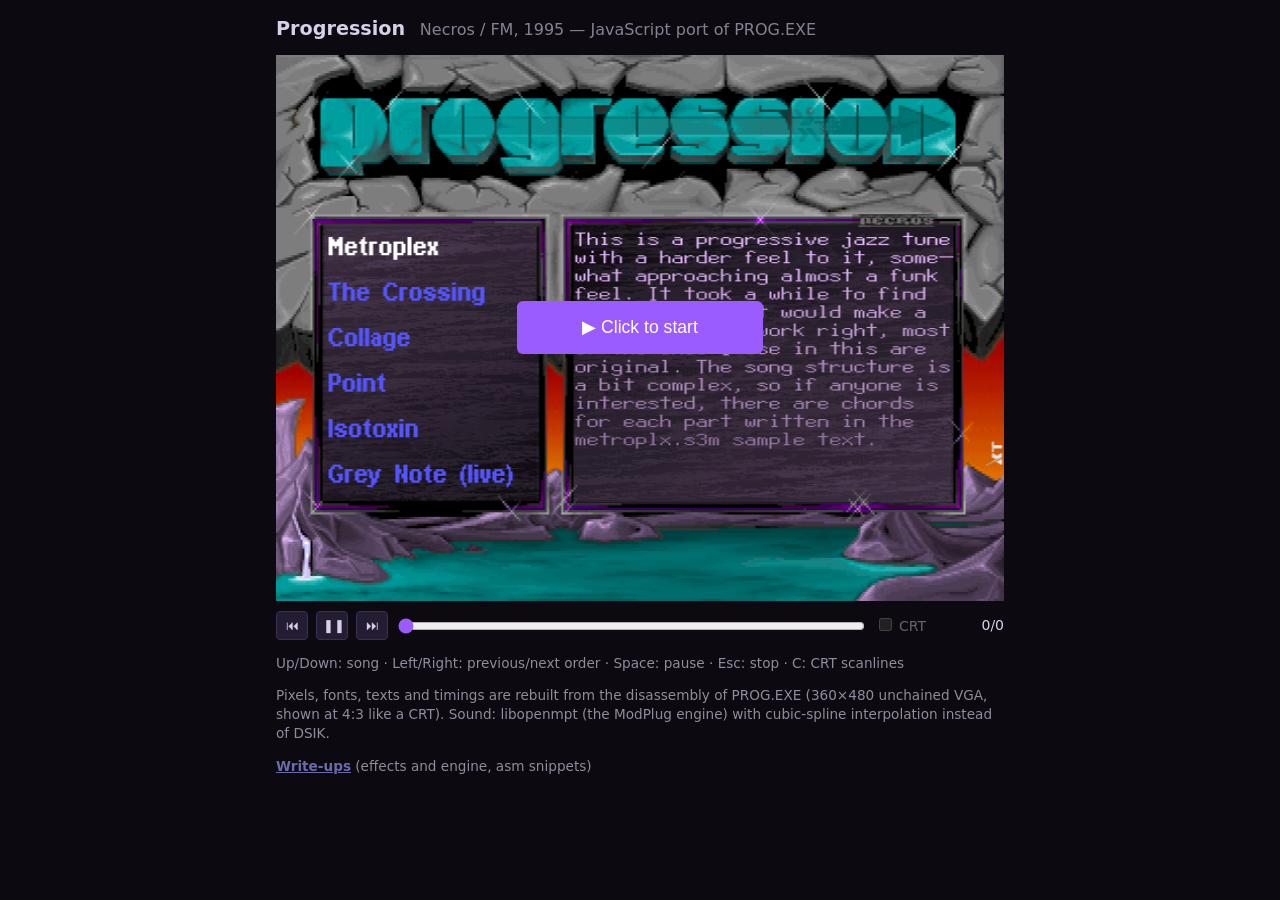
<file: web/index.html>
<!doctype html>
<html lang="en">
<head>
<meta charset="utf-8">
<meta name="viewport" content="width=device-width, initial-scale=1">
<title>Progression - JS port</title>
<link rel="stylesheet" href="css/site.css">
</head>
<body>
<main>
  <h1>Progression <small>Necros / FM, 1995 &mdash; JavaScript port of PROG.EXE</small></h1>
  <div id="stage">
    <canvas id="scr" width="360" height="480" aria-label="Progression music disk screen"></canvas>
    <div id="crt"></div>
    <button id="start" type="button">&#9654; Click to start</button>
  </div>
  <div id="bar">
    <button id="prev" title="Previous song (Up)">&#9198;</button>
    <button id="pp" title="Pause / play (Space)">&#10074;&#10074;</button>
    <button id="next" title="Next song (Down)">&#9197;</button>
    <input id="seek" type="range" min="0" max="0" value="0" step="1" title="Seek by order (Left / Right)">
    <label id="crtl"><input id="crtc" type="checkbox"> CRT</label>
    <span id="time">0/0</span>
  </div>
  <p class="keys">Up/Down: song &middot; Left/Right: previous/next order &middot; Space: pause &middot; Esc: stop &middot; C: CRT scanlines</p>
  <p class="note">Pixels, fonts, texts and timings are rebuilt from the disassembly of PROG.EXE (360&times;480 unchained VGA, shown at 4:3 like a CRT). Sound: libopenmpt (the ModPlug engine) with cubic-spline interpolation instead of DSIK.</p>
  <p class="note"><a href="writeups/WRITEUP-effects.html"><b>Write-ups</b></a> (effects and engine, asm snippets)</p>
</main>
<script type="module" src="js/app.js"></script>
</body>
</html>
</file>
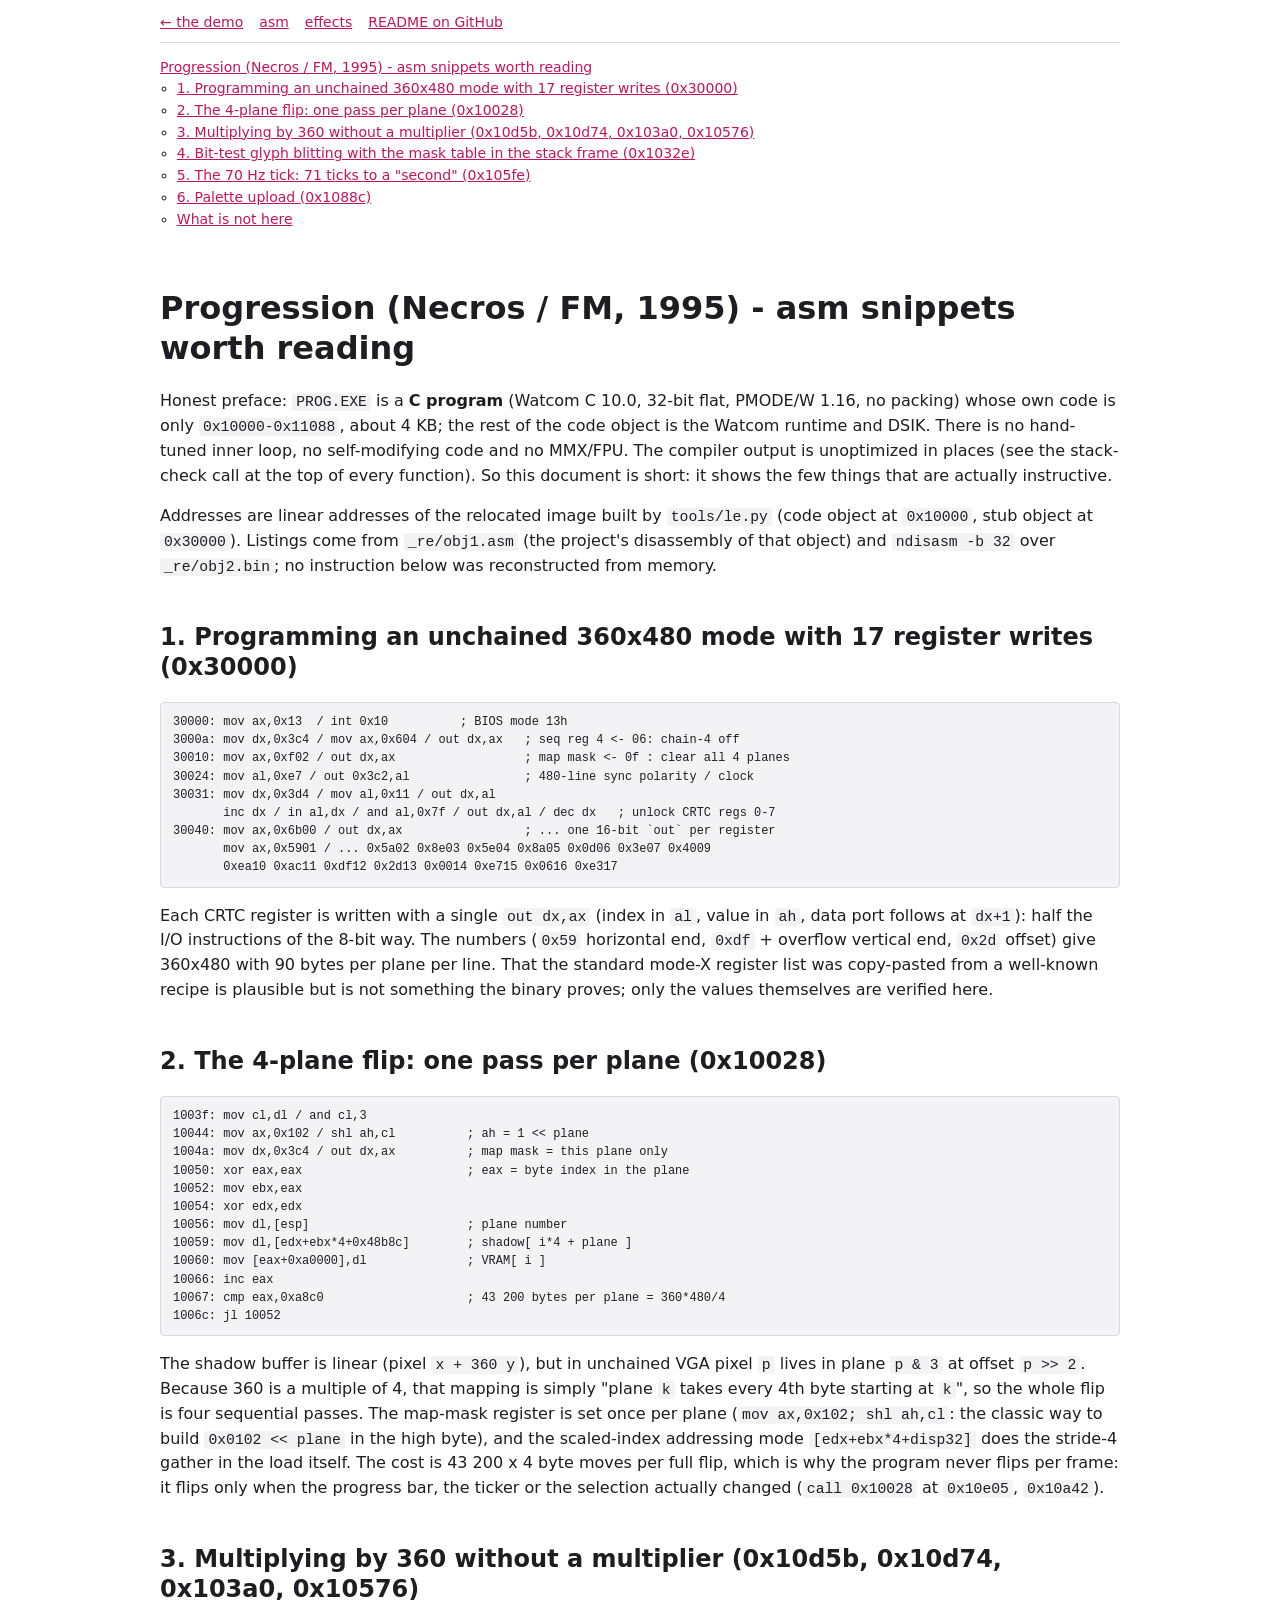
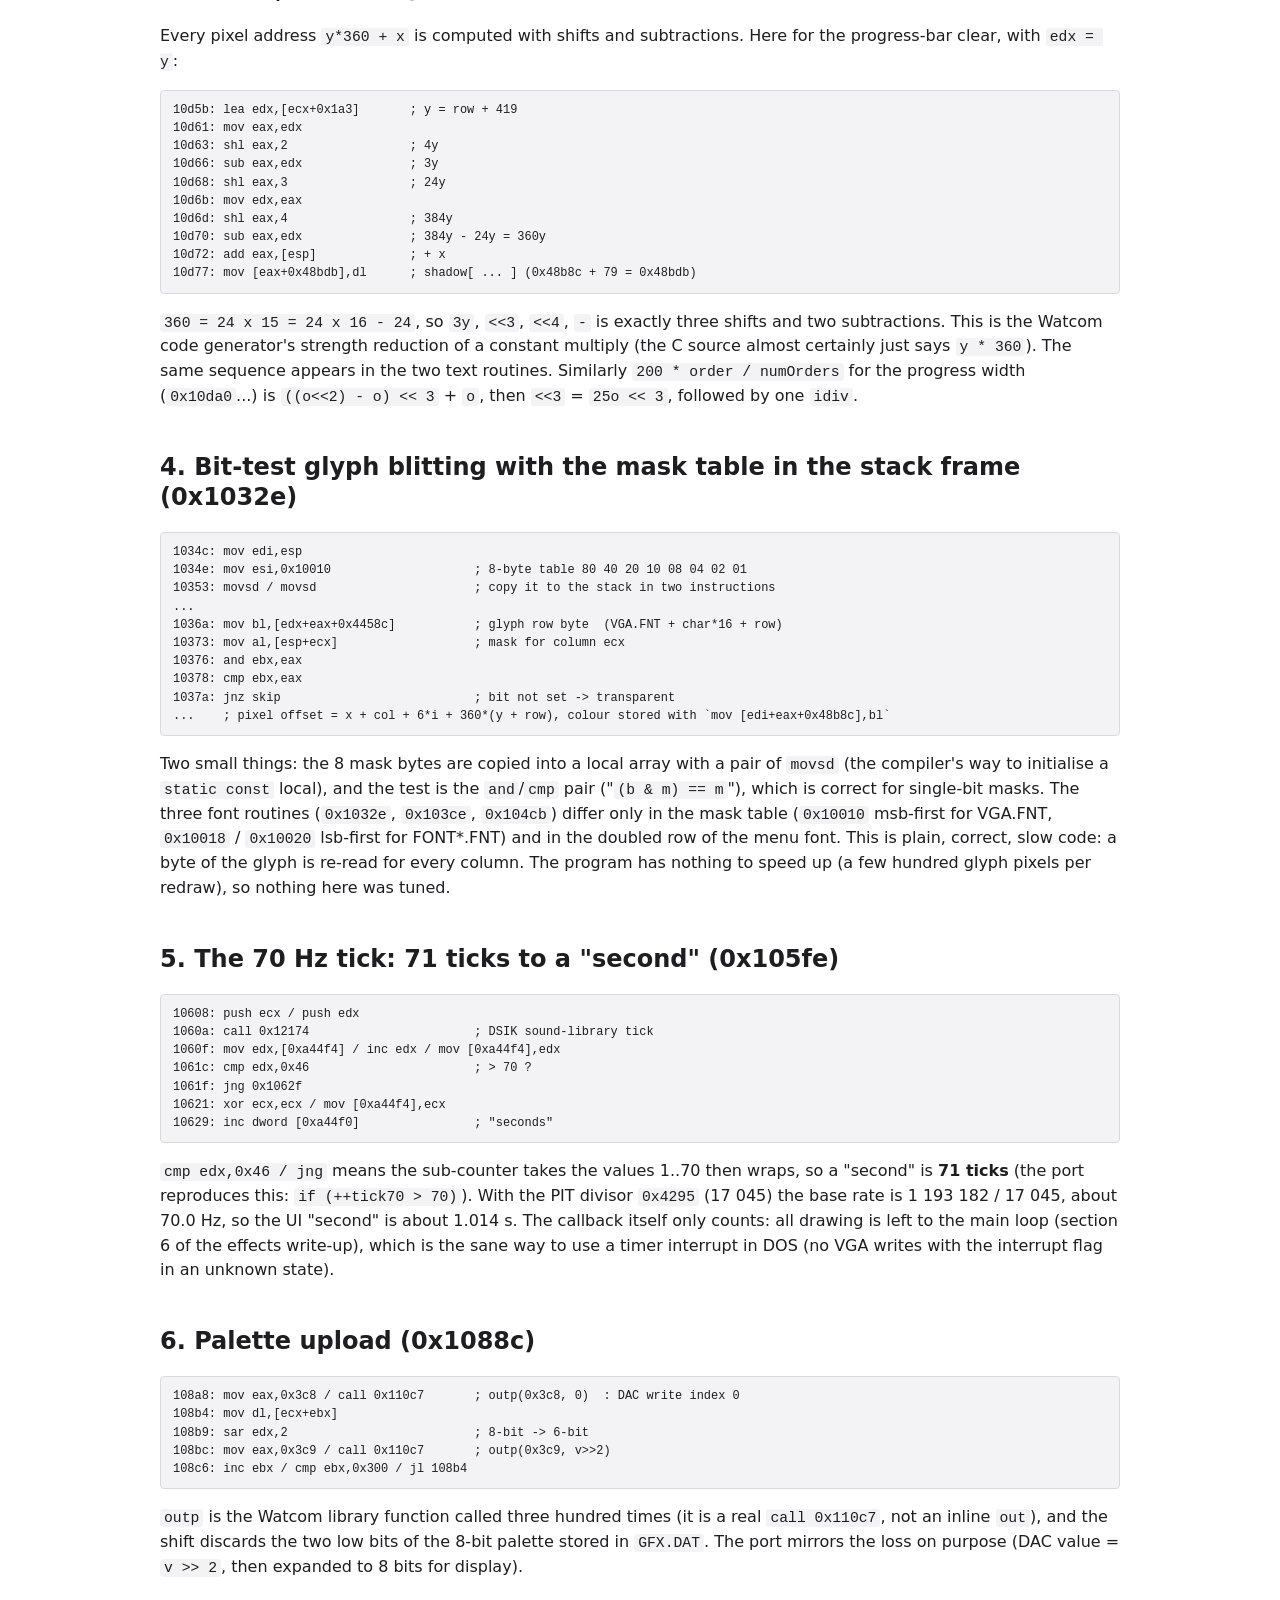
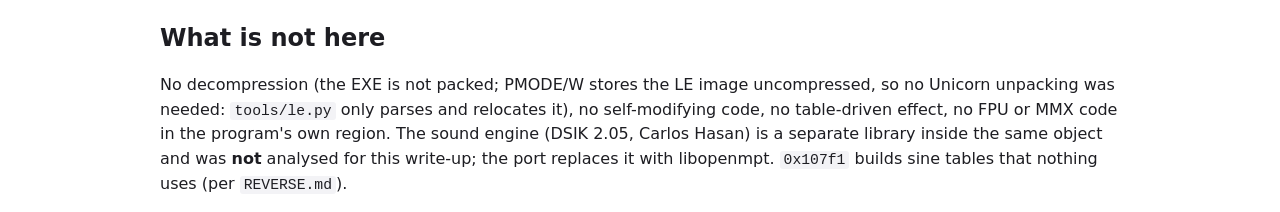
<file: web/writeups/WRITEUP-asm.html>
<!DOCTYPE html>
<html xmlns="http://www.w3.org/1999/xhtml" lang="en" xml:lang="en">
<head>
  <meta charset="utf-8" />
  <meta name="generator" content="pandoc" />
  <meta name="viewport" content="width=device-width, initial-scale=1.0, user-scalable=yes" />
  <title>Progression (Necros / FM, 1995) - asm snippets worth
reading</title>
  <style>
    code{white-space: pre-wrap;}
    span.smallcaps{font-variant: small-caps;}
    div.columns{display: flex; gap: min(4vw, 1.5em);}
    div.column{flex: auto; overflow-x: auto;}
    div.hanging-indent{margin-left: 1.5em; text-indent: -1.5em;}
    /* The extra [class] is a hack that increases specificity enough to
       override a similar rule in reveal.js */
    ul.task-list[class]{list-style: none;}
    ul.task-list li input[type="checkbox"] {
      font-size: inherit;
      width: 0.8em;
      margin: 0 0.8em 0.2em -1.6em;
      vertical-align: middle;
    }
    .display.math{display: block; text-align: center; margin: 0.5rem auto;}
  </style>
  <meta name="viewport" content="width=device-width,initial-scale=1">
  <style>
  :root{--bg:#fff;--fg:#1d1d22;--mut:#666;--ac:#c4155a;--code:#f3f3f6;--bd:#d8d8e0}
  @media (prefers-color-scheme:dark){:root{--bg:#0b0b10;--fg:#d8d8e0;--mut:#9a9aa8;--ac:#ff6a9a;--code:#17171f;--bd:#33333f}}
  *{box-sizing:border-box}
  body{margin:0 auto;max-width:62rem;padding:0 16px;background:var(--bg);color:var(--fg);font:16px/1.55 system-ui,sans-serif}
  #wunav{display:flex;gap:16px;flex-wrap:wrap;padding-top:12px;padding-bottom:8px;border-bottom:1px solid var(--bd);font-size:14px}
  a{color:var(--ac)}
  h1,h2,h3,h4{line-height:1.25;margin-top:1.8em}
  img{max-width:100%;height:auto;image-rendering:auto}
  pre{background:var(--code);border:1px solid var(--bd);border-radius:4px;padding:10px 12px;overflow-x:auto;font-size:13px;line-height:1.4}
  code{background:var(--code);padding:1px 4px;border-radius:3px;font-size:.92em;overflow-wrap:anywhere}
  pre code{background:none;padding:0;overflow-wrap:normal}
  table{border-collapse:collapse;display:block;overflow-x:auto;max-width:100%}
  td,th{border:1px solid var(--bd);padding:4px 8px}
  blockquote{border-left:3px solid var(--bd);margin-left:0;padding-left:14px;color:var(--mut)}
  #TOC{font-size:14px}#TOC ul{padding-left:1.2em}
  #TOC>ul{padding-left:0;list-style:none}
  details#toc-box{margin:12px 0}
  </style>
</head>
<body>
<nav id="wunav"><a href="../index.html">&larr; the demo</a> <a href="WRITEUP-asm.html">asm</a> <a href="WRITEUP-effects.html">effects</a> <a href="https://github.com/kassoulet/Progression_by_Five_Musicians">README on GitHub</a></nav>
<nav id="TOC" role="doc-toc">
<ul>
<li><a href="#progression-necros--fm-1995---asm-snippets-worth-reading"
id="toc-progression-necros--fm-1995---asm-snippets-worth-reading">Progression
(Necros / FM, 1995) - asm snippets worth reading</a>
<ul>
<li><a
href="#1-programming-an-unchained-360x480-mode-with-17-register-writes-0x30000"
id="toc-1-programming-an-unchained-360x480-mode-with-17-register-writes-0x30000">1.
Programming an unchained 360x480 mode with 17 register writes
(0x30000)</a></li>
<li><a href="#2-the-4-plane-flip-one-pass-per-plane-0x10028"
id="toc-2-the-4-plane-flip-one-pass-per-plane-0x10028">2. The 4-plane
flip: one pass per plane (0x10028)</a></li>
<li><a
href="#3-multiplying-by-360-without-a-multiplier-0x10d5b-0x10d74-0x103a0-0x10576"
id="toc-3-multiplying-by-360-without-a-multiplier-0x10d5b-0x10d74-0x103a0-0x10576">3.
Multiplying by 360 without a multiplier (0x10d5b, 0x10d74, 0x103a0,
0x10576)</a></li>
<li><a
href="#4-bit-test-glyph-blitting-with-the-mask-table-in-the-stack-frame-0x1032e"
id="toc-4-bit-test-glyph-blitting-with-the-mask-table-in-the-stack-frame-0x1032e">4.
Bit-test glyph blitting with the mask table in the stack frame
(0x1032e)</a></li>
<li><a href="#5-the-70-hz-tick-71-ticks-to-a-second-0x105fe"
id="toc-5-the-70-hz-tick-71-ticks-to-a-second-0x105fe">5. The 70 Hz
tick: 71 ticks to a "second" (0x105fe)</a></li>
<li><a href="#6-palette-upload-0x1088c"
id="toc-6-palette-upload-0x1088c">6. Palette upload (0x1088c)</a></li>
<li><a href="#what-is-not-here" id="toc-what-is-not-here">What is not
here</a></li>
</ul></li>
</ul>
</nav>
<h1
id="progression-necros--fm-1995---asm-snippets-worth-reading">Progression
(Necros / FM, 1995) - asm snippets worth reading</h1>
<p>Honest preface: <code>PROG.EXE</code> is a <strong>C program</strong>
(Watcom C 10.0, 32-bit flat, PMODE/W 1.16, no packing) whose own code is
only <code>0x10000-0x11088</code>, about 4 KB; the rest of the code
object is the Watcom runtime and DSIK. There is no hand-tuned inner
loop, no self-modifying code and no MMX/FPU. The compiler output is
unoptimized in places (see the stack-check call at the top of every
function). So this document is short: it shows the few things that are
actually instructive.</p>
<p>Addresses are linear addresses of the relocated image built by
<code>tools/le.py</code> (code object at <code>0x10000</code>, stub
object at <code>0x30000</code>). Listings come from
<code>_re/obj1.asm</code> (the project's disassembly of that object) and
<code>ndisasm -b 32</code> over <code>_re/obj2.bin</code>; no
instruction below was reconstructed from memory.</p>
<h2
id="1-programming-an-unchained-360x480-mode-with-17-register-writes-0x30000">1.
Programming an unchained 360x480 mode with 17 register writes
(0x30000)</h2>
<pre><code>30000: mov ax,0x13  / int 0x10          ; BIOS mode 13h
3000a: mov dx,0x3c4 / mov ax,0x604 / out dx,ax   ; seq reg 4 &lt;- 06: chain-4 off
30010: mov ax,0xf02 / out dx,ax                  ; map mask &lt;- 0f : clear all 4 planes
30024: mov al,0xe7 / out 0x3c2,al                ; 480-line sync polarity / clock
30031: mov dx,0x3d4 / mov al,0x11 / out dx,al
       inc dx / in al,dx / and al,0x7f / out dx,al / dec dx   ; unlock CRTC regs 0-7
30040: mov ax,0x6b00 / out dx,ax                 ; ... one 16-bit `out` per register
       mov ax,0x5901 / ... 0x5a02 0x8e03 0x5e04 0x8a05 0x0d06 0x3e07 0x4009
       0xea10 0xac11 0xdf12 0x2d13 0x0014 0xe715 0x0616 0xe317</code></pre>
<p>Each CRTC register is written with a single <code>out dx,ax</code>
(index in <code>al</code>, value in <code>ah</code>, data port follows
at <code>dx+1</code>): half the I/O instructions of the 8-bit way. The
numbers (<code>0x59</code> horizontal end, <code>0xdf</code> + overflow
vertical end, <code>0x2d</code> offset) give 360x480 with 90 bytes per
plane per line. That the standard mode-X register list was copy-pasted
from a well-known recipe is plausible but is not something the binary
proves; only the values themselves are verified here.</p>
<h2 id="2-the-4-plane-flip-one-pass-per-plane-0x10028">2. The 4-plane
flip: one pass per plane (0x10028)</h2>
<pre><code>1003f: mov cl,dl / and cl,3
10044: mov ax,0x102 / shl ah,cl          ; ah = 1 &lt;&lt; plane
1004a: mov dx,0x3c4 / out dx,ax          ; map mask = this plane only
10050: xor eax,eax                       ; eax = byte index in the plane
10052: mov ebx,eax
10054: xor edx,edx
10056: mov dl,[esp]                      ; plane number
10059: mov dl,[edx+ebx*4+0x48b8c]        ; shadow[ i*4 + plane ]
10060: mov [eax+0xa0000],dl              ; VRAM[ i ]
10066: inc eax
10067: cmp eax,0xa8c0                    ; 43 200 bytes per plane = 360*480/4
1006c: jl 10052</code></pre>
<p>The shadow buffer is linear (pixel <code>x + 360 y</code>), but in
unchained VGA pixel <code>p</code> lives in plane <code>p &amp; 3</code>
at offset <code>p &gt;&gt; 2</code>. Because 360 is a multiple of 4,
that mapping is simply "plane <code>k</code> takes every 4th byte
starting at <code>k</code>", so the whole flip is four sequential
passes. The map-mask register is set once per plane
(<code>mov ax,0x102; shl ah,cl</code>: the classic way to build
<code>0x0102 &lt;&lt; plane</code> in the high byte), and the
scaled-index addressing mode <code>[edx+ebx*4+disp32]</code> does the
stride-4 gather in the load itself. The cost is 43 200 x 4 byte moves
per full flip, which is why the program never flips per frame: it flips
only when the progress bar, the ticker or the selection actually changed
(<code>call 0x10028</code> at <code>0x10e05</code>,
<code>0x10a42</code>).</p>
<h2
id="3-multiplying-by-360-without-a-multiplier-0x10d5b-0x10d74-0x103a0-0x10576">3.
Multiplying by 360 without a multiplier (0x10d5b, 0x10d74, 0x103a0,
0x10576)</h2>
<p>Every pixel address <code>y*360 + x</code> is computed with shifts
and subtractions. Here for the progress-bar clear, with
<code>edx = y</code>:</p>
<pre><code>10d5b: lea edx,[ecx+0x1a3]       ; y = row + 419
10d61: mov eax,edx
10d63: shl eax,2                 ; 4y
10d66: sub eax,edx               ; 3y
10d68: shl eax,3                 ; 24y
10d6b: mov edx,eax
10d6d: shl eax,4                 ; 384y
10d70: sub eax,edx               ; 384y - 24y = 360y
10d72: add eax,[esp]             ; + x
10d77: mov [eax+0x48bdb],dl      ; shadow[ ... ] (0x48b8c + 79 = 0x48bdb)</code></pre>
<p><code>360 = 24 x 15 = 24 x 16 - 24</code>, so <code>3y</code>,
<code>&lt;&lt;3</code>, <code>&lt;&lt;4</code>, <code>-</code> is
exactly three shifts and two subtractions. This is the Watcom code
generator's strength reduction of a constant multiply (the C source
almost certainly just says <code>y * 360</code>). The same sequence
appears in the two text routines. Similarly
<code>200 * order / numOrders</code> for the progress width
(<code>0x10da0</code>...) is <code>((o&lt;&lt;2) - o) &lt;&lt; 3</code>
+ <code>o</code>, then <code>&lt;&lt;3</code> =
<code>25o &lt;&lt; 3</code>, followed by one <code>idiv</code>.</p>
<h2
id="4-bit-test-glyph-blitting-with-the-mask-table-in-the-stack-frame-0x1032e">4.
Bit-test glyph blitting with the mask table in the stack frame
(0x1032e)</h2>
<pre><code>1034c: mov edi,esp
1034e: mov esi,0x10010                    ; 8-byte table 80 40 20 10 08 04 02 01
10353: movsd / movsd                      ; copy it to the stack in two instructions
...
1036a: mov bl,[edx+eax+0x4458c]           ; glyph row byte  (VGA.FNT + char*16 + row)
10373: mov al,[esp+ecx]                   ; mask for column ecx
10376: and ebx,eax
10378: cmp ebx,eax
1037a: jnz skip                           ; bit not set -&gt; transparent
...    ; pixel offset = x + col + 6*i + 360*(y + row), colour stored with `mov [edi+eax+0x48b8c],bl`</code></pre>
<p>Two small things: the 8 mask bytes are copied into a local array with
a pair of <code>movsd</code> (the compiler's way to initialise a
<code>static const</code> local), and the test is the
<code>and</code>/<code>cmp</code> pair
("<code>(b &amp; m) == m</code>"), which is correct for single-bit
masks. The three font routines (<code>0x1032e</code>,
<code>0x103ce</code>, <code>0x104cb</code>) differ only in the mask
table (<code>0x10010</code> msb-first for VGA.FNT, <code>0x10018</code>
/ <code>0x10020</code> lsb-first for FONT*.FNT) and in the doubled row
of the menu font. This is plain, correct, slow code: a byte of the glyph
is re-read for every column. The program has nothing to speed up (a few
hundred glyph pixels per redraw), so nothing here was tuned.</p>
<h2 id="5-the-70-hz-tick-71-ticks-to-a-second-0x105fe">5. The 70 Hz
tick: 71 ticks to a "second" (0x105fe)</h2>
<pre><code>10608: push ecx / push edx
1060a: call 0x12174                       ; DSIK sound-library tick
1060f: mov edx,[0xa44f4] / inc edx / mov [0xa44f4],edx
1061c: cmp edx,0x46                       ; &gt; 70 ?
1061f: jng 0x1062f
10621: xor ecx,ecx / mov [0xa44f4],ecx
10629: inc dword [0xa44f0]                ; &quot;seconds&quot;</code></pre>
<p><code>cmp edx,0x46 / jng</code> means the sub-counter takes the
values 1..70 then wraps, so a "second" is <strong>71 ticks</strong> (the
port reproduces this: <code>if (++tick70 &gt; 70)</code>). With the PIT
divisor <code>0x4295</code> (17 045) the base rate is 1 193 182 / 17
045, about 70.0 Hz, so the UI "second" is about 1.014 s. The callback
itself only counts: all drawing is left to the main loop (section 6 of
the effects write-up), which is the sane way to use a timer interrupt in
DOS (no VGA writes with the interrupt flag in an unknown state).</p>
<h2 id="6-palette-upload-0x1088c">6. Palette upload (0x1088c)</h2>
<pre><code>108a8: mov eax,0x3c8 / call 0x110c7       ; outp(0x3c8, 0)  : DAC write index 0
108b4: mov dl,[ecx+ebx]
108b9: sar edx,2                          ; 8-bit -&gt; 6-bit
108bc: mov eax,0x3c9 / call 0x110c7       ; outp(0x3c9, v&gt;&gt;2)
108c6: inc ebx / cmp ebx,0x300 / jl 108b4</code></pre>
<p><code>outp</code> is the Watcom library function called three hundred
times (it is a real <code>call 0x110c7</code>, not an inline
<code>out</code>), and the shift discards the two low bits of the 8-bit
palette stored in <code>GFX.DAT</code>. The port mirrors the loss on
purpose (DAC value = <code>v &gt;&gt; 2</code>, then expanded to 8 bits
for display).</p>
<h2 id="what-is-not-here">What is not here</h2>
<p>No decompression (the EXE is not packed; PMODE/W stores the LE image
uncompressed, so no Unicorn unpacking was needed:
<code>tools/le.py</code> only parses and relocates it), no
self-modifying code, no table-driven effect, no FPU or MMX code in the
program's own region. The sound engine (DSIK 2.05, Carlos Hasan) is a
separate library inside the same object and was <strong>not</strong>
analysed for this write-up; the port replaces it with libopenmpt.
<code>0x107f1</code> builds sine tables that nothing uses (per
<code>REVERSE.md</code>).</p>
</body>
</html>
</file>
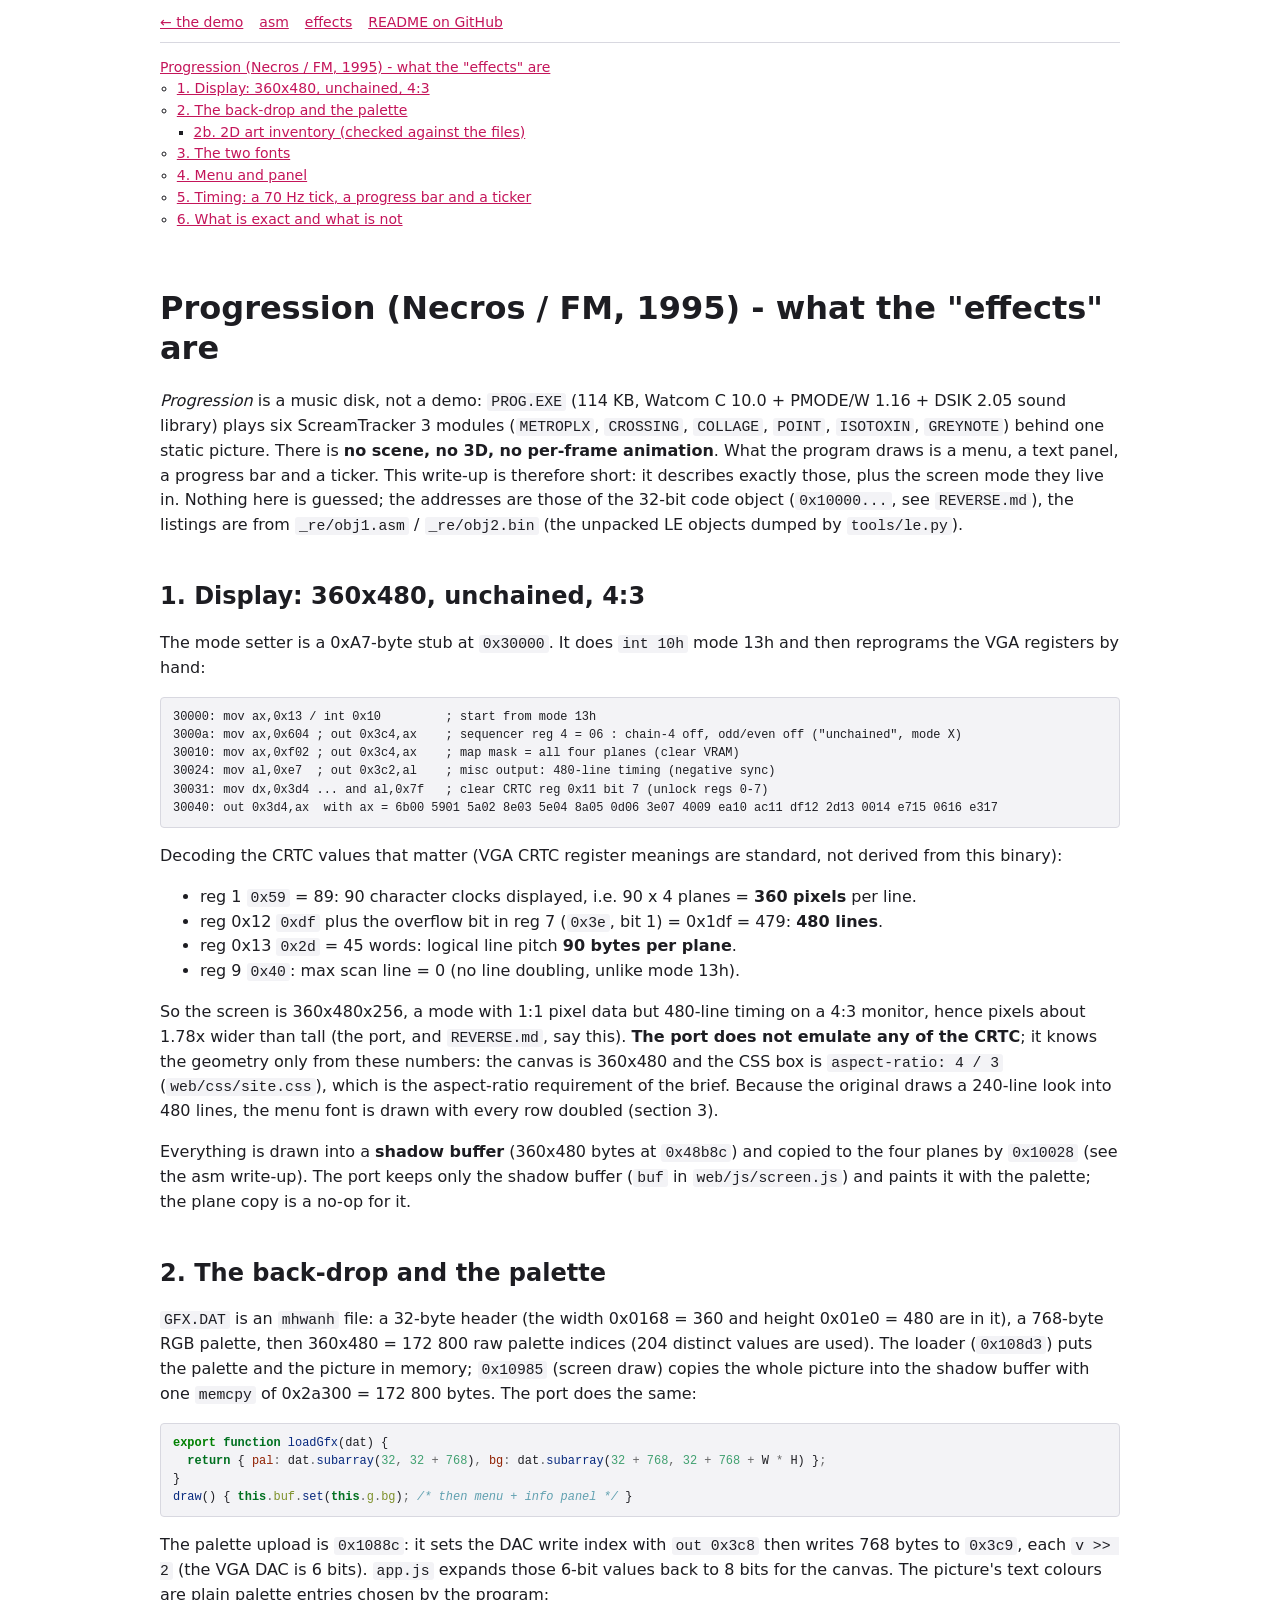
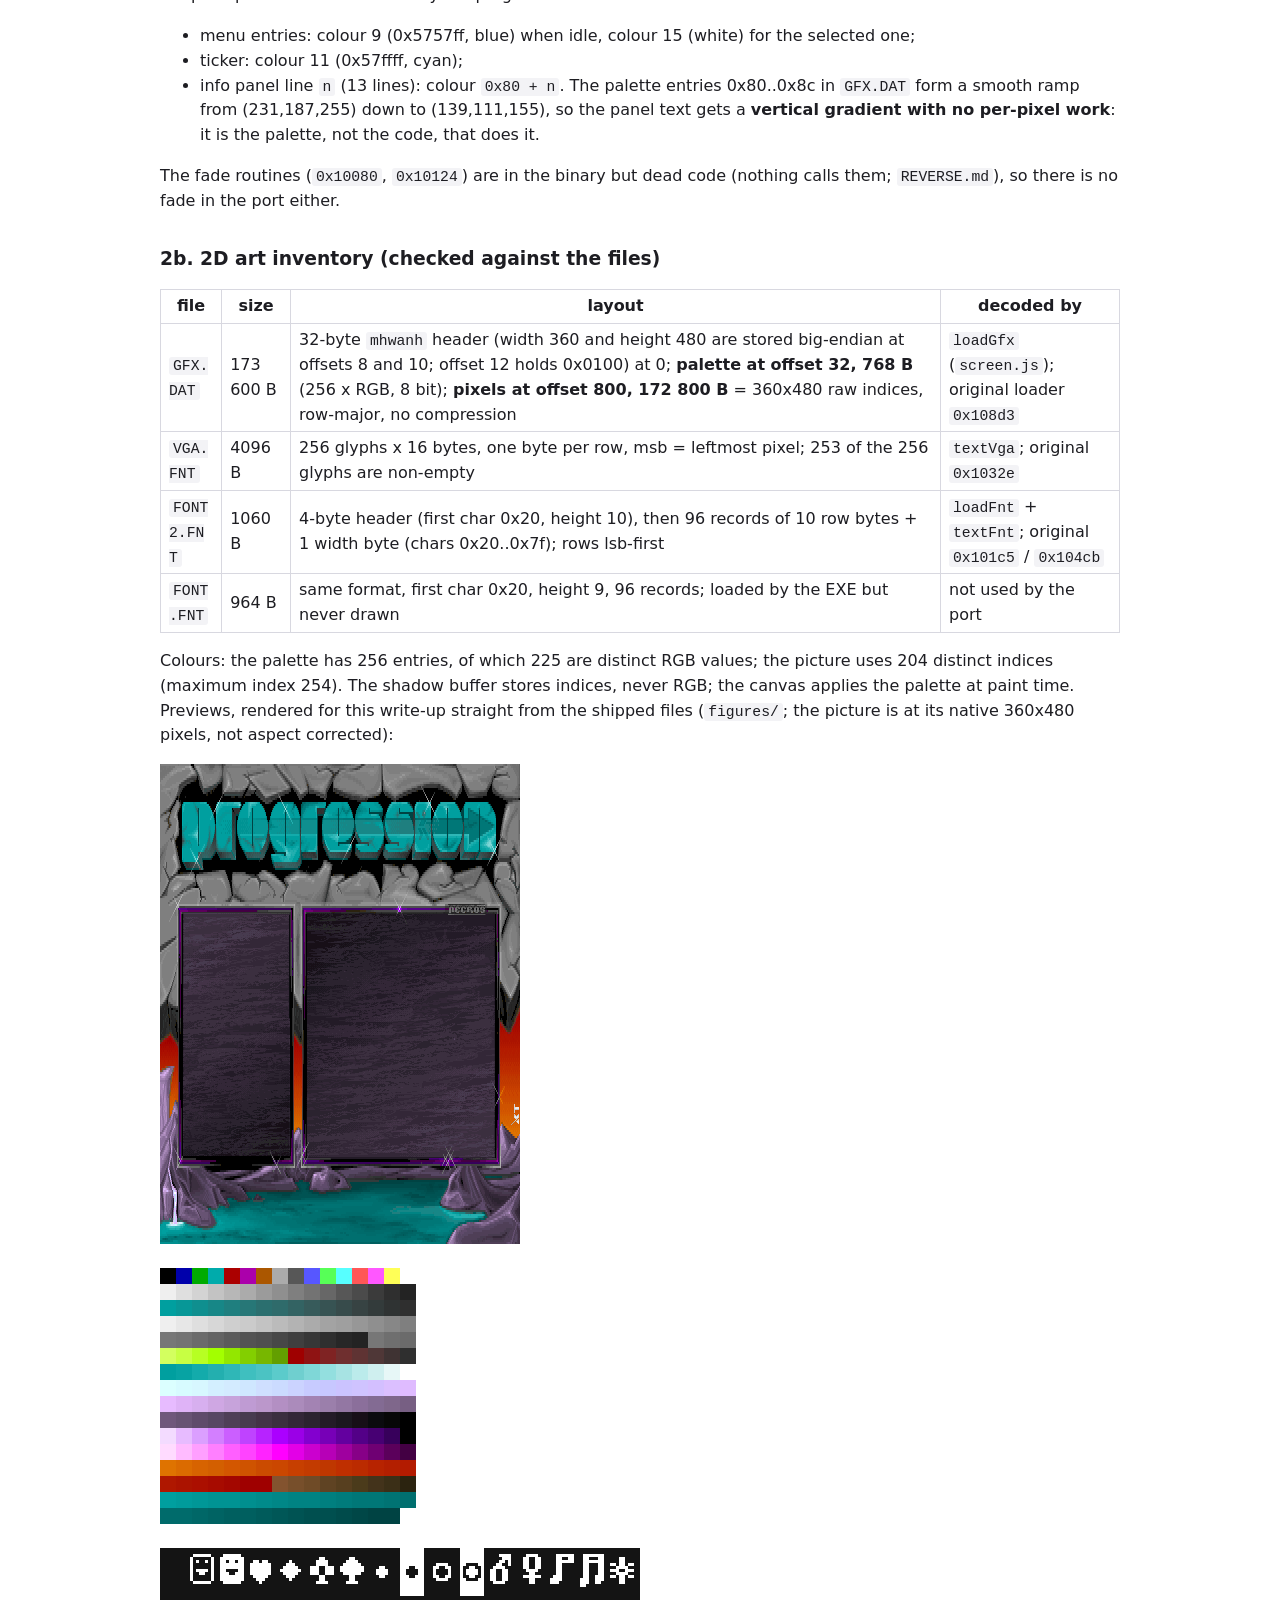
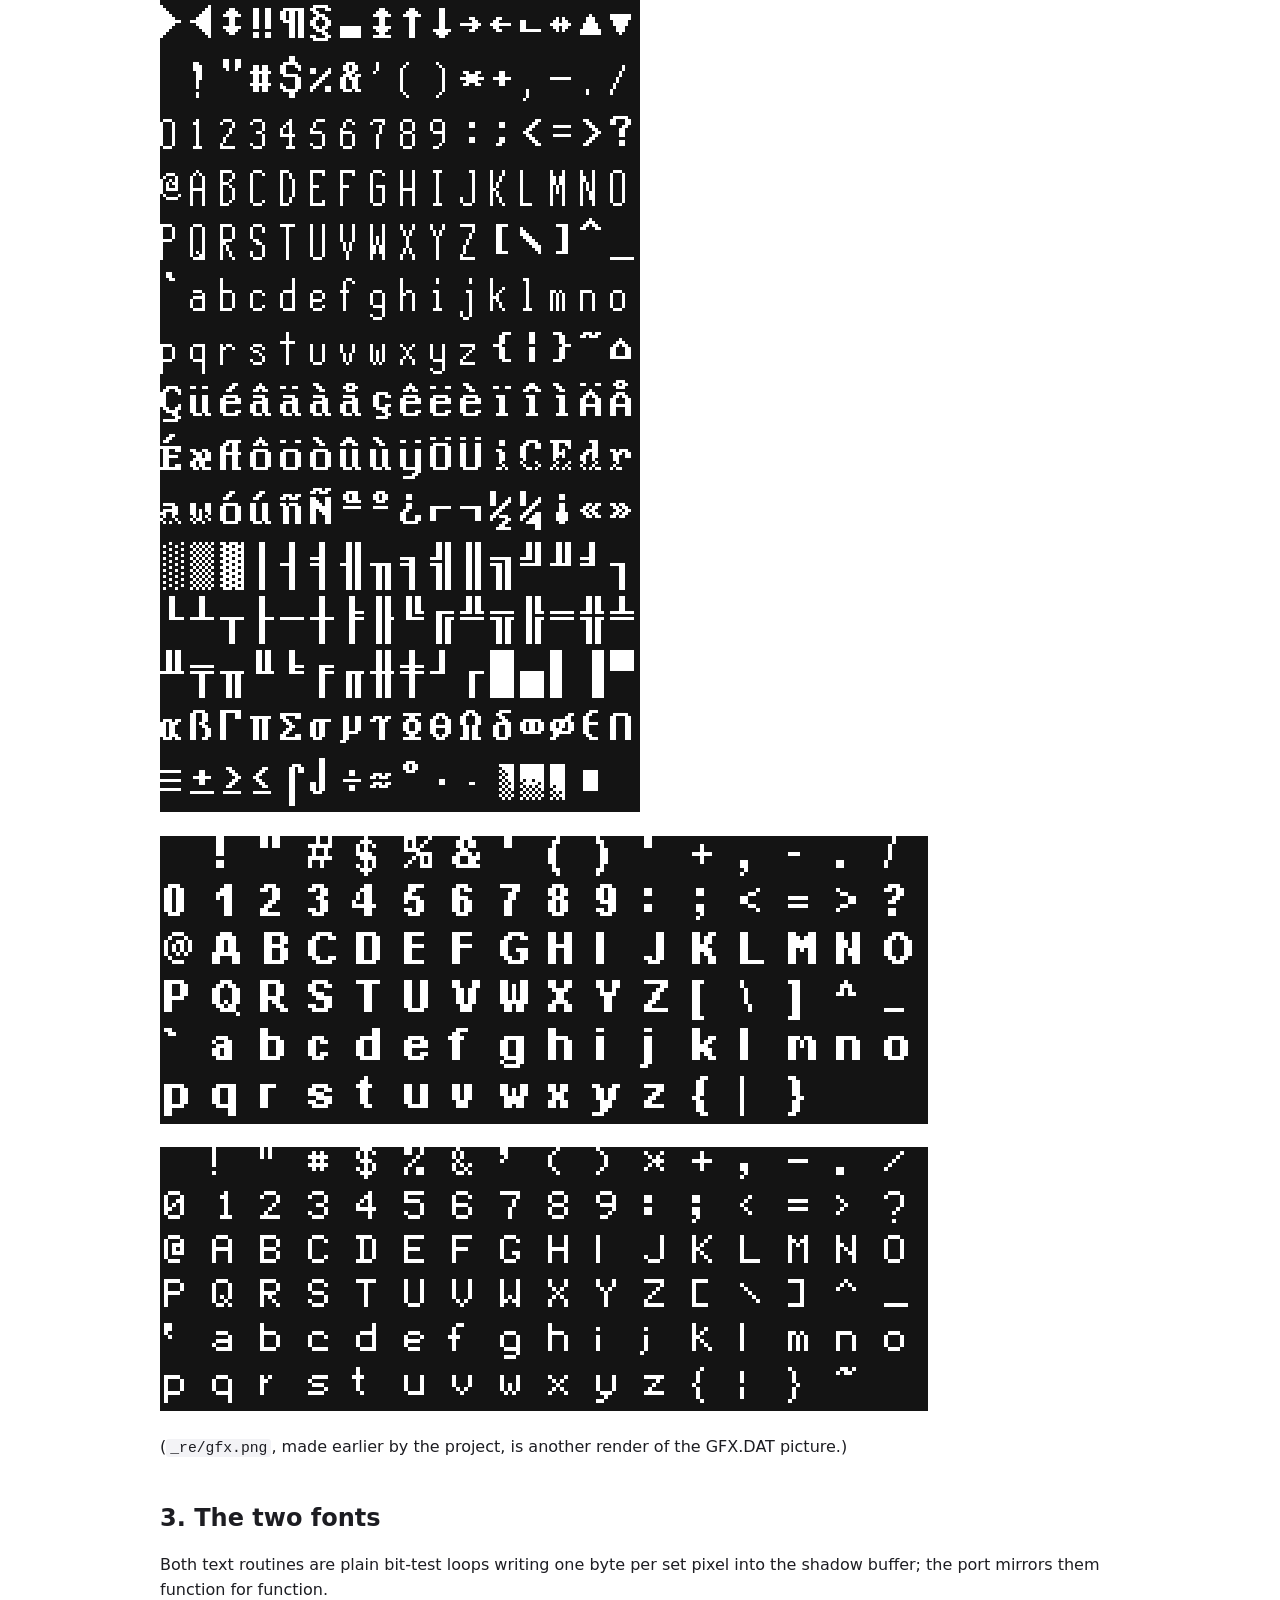
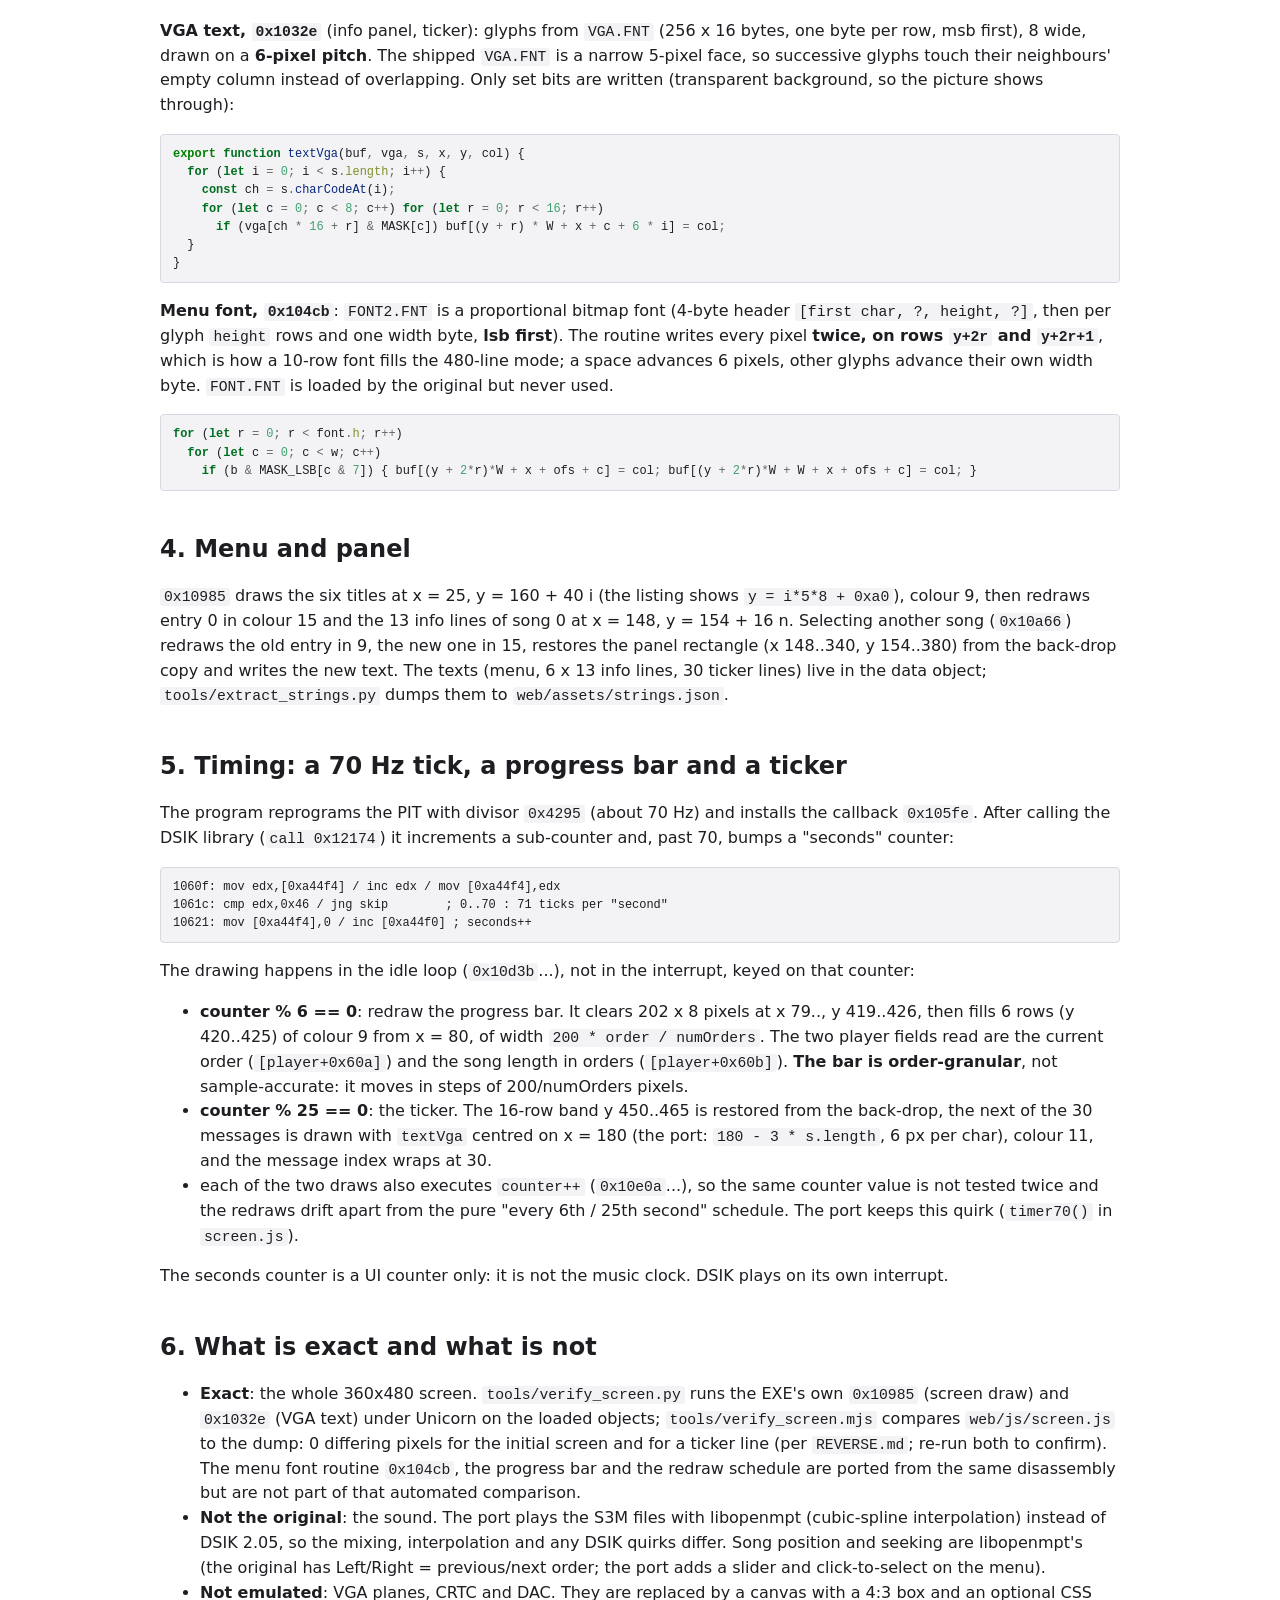
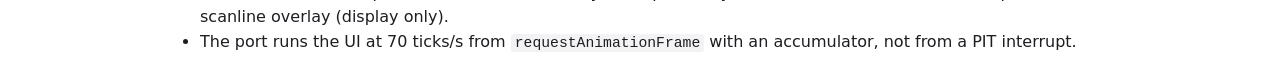
<file: web/writeups/WRITEUP-effects.html>
<!DOCTYPE html>
<html xmlns="http://www.w3.org/1999/xhtml" lang="en" xml:lang="en">
<head>
  <meta charset="utf-8" />
  <meta name="generator" content="pandoc" />
  <meta name="viewport" content="width=device-width, initial-scale=1.0, user-scalable=yes" />
  <title>Progression (Necros / FM, 1995) - what the "effects"
are</title>
  <style>
    code{white-space: pre-wrap;}
    span.smallcaps{font-variant: small-caps;}
    div.columns{display: flex; gap: min(4vw, 1.5em);}
    div.column{flex: auto; overflow-x: auto;}
    div.hanging-indent{margin-left: 1.5em; text-indent: -1.5em;}
    /* The extra [class] is a hack that increases specificity enough to
       override a similar rule in reveal.js */
    ul.task-list[class]{list-style: none;}
    ul.task-list li input[type="checkbox"] {
      font-size: inherit;
      width: 0.8em;
      margin: 0 0.8em 0.2em -1.6em;
      vertical-align: middle;
    }
    .display.math{display: block; text-align: center; margin: 0.5rem auto;}
    /* CSS for syntax highlighting */
    html { -webkit-text-size-adjust: 100%; }
    pre > code.sourceCode { white-space: pre; position: relative; }
    pre > code.sourceCode > span { display: inline-block; line-height: 1.25; }
    pre > code.sourceCode > span:empty { height: 1.2em; }
    .sourceCode { overflow: visible; }
    code.sourceCode > span { color: inherit; text-decoration: inherit; }
    div.sourceCode { margin: 1em 0; }
    pre.sourceCode { margin: 0; }
    @media screen {
    div.sourceCode { overflow: auto; }
    }
    @media print {
    pre > code.sourceCode { white-space: pre-wrap; }
    pre > code.sourceCode > span { text-indent: -5em; padding-left: 5em; }
    }
    pre.numberSource code
      { counter-reset: source-line 0; }
    pre.numberSource code > span
      { position: relative; left: -4em; counter-increment: source-line; }
    pre.numberSource code > span > a:first-child::before
      { content: counter(source-line);
        position: relative; left: -1em; text-align: right; vertical-align: baseline;
        border: none; display: inline-block;
        -webkit-touch-callout: none; -webkit-user-select: none;
        -khtml-user-select: none; -moz-user-select: none;
        -ms-user-select: none; user-select: none;
        padding: 0 4px; width: 4em;
        color: #aaaaaa;
      }
    pre.numberSource { margin-left: 3em; border-left: 1px solid #aaaaaa;  padding-left: 4px; }
    div.sourceCode
      {   }
    @media screen {
    pre > code.sourceCode > span > a:first-child::before { text-decoration: underline; }
    }
    code span.al { color: #ff0000; font-weight: bold; } /* Alert */
    code span.an { color: #60a0b0; font-weight: bold; font-style: italic; } /* Annotation */
    code span.at { color: #7d9029; } /* Attribute */
    code span.bn { color: #40a070; } /* BaseN */
    code span.bu { color: #008000; } /* BuiltIn */
    code span.cf { color: #007020; font-weight: bold; } /* ControlFlow */
    code span.ch { color: #4070a0; } /* Char */
    code span.cn { color: #880000; } /* Constant */
    code span.co { color: #60a0b0; font-style: italic; } /* Comment */
    code span.cv { color: #60a0b0; font-weight: bold; font-style: italic; } /* CommentVar */
    code span.do { color: #ba2121; font-style: italic; } /* Documentation */
    code span.dt { color: #902000; } /* DataType */
    code span.dv { color: #40a070; } /* DecVal */
    code span.er { color: #ff0000; font-weight: bold; } /* Error */
    code span.ex { } /* Extension */
    code span.fl { color: #40a070; } /* Float */
    code span.fu { color: #06287e; } /* Function */
    code span.im { color: #008000; font-weight: bold; } /* Import */
    code span.in { color: #60a0b0; font-weight: bold; font-style: italic; } /* Information */
    code span.kw { color: #007020; font-weight: bold; } /* Keyword */
    code span.op { color: #666666; } /* Operator */
    code span.ot { color: #007020; } /* Other */
    code span.pp { color: #bc7a00; } /* Preprocessor */
    code span.sc { color: #4070a0; } /* SpecialChar */
    code span.ss { color: #bb6688; } /* SpecialString */
    code span.st { color: #4070a0; } /* String */
    code span.va { color: #19177c; } /* Variable */
    code span.vs { color: #4070a0; } /* VerbatimString */
    code span.wa { color: #60a0b0; font-weight: bold; font-style: italic; } /* Warning */
  </style>
  <meta name="viewport" content="width=device-width,initial-scale=1">
  <style>
  :root{--bg:#fff;--fg:#1d1d22;--mut:#666;--ac:#c4155a;--code:#f3f3f6;--bd:#d8d8e0}
  @media (prefers-color-scheme:dark){:root{--bg:#0b0b10;--fg:#d8d8e0;--mut:#9a9aa8;--ac:#ff6a9a;--code:#17171f;--bd:#33333f}}
  *{box-sizing:border-box}
  body{margin:0 auto;max-width:62rem;padding:0 16px;background:var(--bg);color:var(--fg);font:16px/1.55 system-ui,sans-serif}
  #wunav{display:flex;gap:16px;flex-wrap:wrap;padding-top:12px;padding-bottom:8px;border-bottom:1px solid var(--bd);font-size:14px}
  a{color:var(--ac)}
  h1,h2,h3,h4{line-height:1.25;margin-top:1.8em}
  img{max-width:100%;height:auto;image-rendering:auto}
  pre{background:var(--code);border:1px solid var(--bd);border-radius:4px;padding:10px 12px;overflow-x:auto;font-size:13px;line-height:1.4}
  code{background:var(--code);padding:1px 4px;border-radius:3px;font-size:.92em;overflow-wrap:anywhere}
  pre code{background:none;padding:0;overflow-wrap:normal}
  table{border-collapse:collapse;display:block;overflow-x:auto;max-width:100%}
  td,th{border:1px solid var(--bd);padding:4px 8px}
  blockquote{border-left:3px solid var(--bd);margin-left:0;padding-left:14px;color:var(--mut)}
  #TOC{font-size:14px}#TOC ul{padding-left:1.2em}
  #TOC>ul{padding-left:0;list-style:none}
  details#toc-box{margin:12px 0}
  </style>
</head>
<body>
<nav id="wunav"><a href="../index.html">&larr; the demo</a> <a href="WRITEUP-asm.html">asm</a> <a href="WRITEUP-effects.html">effects</a> <a href="https://github.com/kassoulet/Progression_by_Five_Musicians">README on GitHub</a></nav>
<nav id="TOC" role="doc-toc">
<ul>
<li><a href="#progression-necros--fm-1995---what-the-effects-are"
id="toc-progression-necros--fm-1995---what-the-effects-are">Progression
(Necros / FM, 1995) - what the "effects" are</a>
<ul>
<li><a href="#1-display-360x480-unchained-43"
id="toc-1-display-360x480-unchained-43">1. Display: 360x480, unchained,
4:3</a></li>
<li><a href="#2-the-back-drop-and-the-palette"
id="toc-2-the-back-drop-and-the-palette">2. The back-drop and the
palette</a>
<ul>
<li><a href="#2b-2d-art-inventory-checked-against-the-files"
id="toc-2b-2d-art-inventory-checked-against-the-files">2b. 2D art
inventory (checked against the files)</a></li>
</ul></li>
<li><a href="#3-the-two-fonts" id="toc-3-the-two-fonts">3. The two
fonts</a></li>
<li><a href="#4-menu-and-panel" id="toc-4-menu-and-panel">4. Menu and
panel</a></li>
<li><a href="#5-timing-a-70-hz-tick-a-progress-bar-and-a-ticker"
id="toc-5-timing-a-70-hz-tick-a-progress-bar-and-a-ticker">5. Timing: a
70 Hz tick, a progress bar and a ticker</a></li>
<li><a href="#6-what-is-exact-and-what-is-not"
id="toc-6-what-is-exact-and-what-is-not">6. What is exact and what is
not</a></li>
</ul></li>
</ul>
</nav>
<h1 id="progression-necros--fm-1995---what-the-effects-are">Progression
(Necros / FM, 1995) - what the "effects" are</h1>
<p><em>Progression</em> is a music disk, not a demo:
<code>PROG.EXE</code> (114 KB, Watcom C 10.0 + PMODE/W 1.16 + DSIK 2.05
sound library) plays six ScreamTracker 3 modules (<code>METROPLX</code>,
<code>CROSSING</code>, <code>COLLAGE</code>, <code>POINT</code>,
<code>ISOTOXIN</code>, <code>GREYNOTE</code>) behind one static picture.
There is <strong>no scene, no 3D, no per-frame animation</strong>. What
the program draws is a menu, a text panel, a progress bar and a ticker.
This write-up is therefore short: it describes exactly those, plus the
screen mode they live in. Nothing here is guessed; the addresses are
those of the 32-bit code object (<code>0x10000...</code>, see
<code>REVERSE.md</code>), the listings are from
<code>_re/obj1.asm</code> / <code>_re/obj2.bin</code> (the unpacked LE
objects dumped by <code>tools/le.py</code>).</p>
<h2 id="1-display-360x480-unchained-43">1. Display: 360x480, unchained,
4:3</h2>
<p>The mode setter is a 0xA7-byte stub at <code>0x30000</code>. It does
<code>int 10h</code> mode 13h and then reprograms the VGA registers by
hand:</p>
<pre><code>30000: mov ax,0x13 / int 0x10         ; start from mode 13h
3000a: mov ax,0x604 ; out 0x3c4,ax    ; sequencer reg 4 = 06 : chain-4 off, odd/even off (&quot;unchained&quot;, mode X)
30010: mov ax,0xf02 ; out 0x3c4,ax    ; map mask = all four planes (clear VRAM)
30024: mov al,0xe7  ; out 0x3c2,al    ; misc output: 480-line timing (negative sync)
30031: mov dx,0x3d4 ... and al,0x7f   ; clear CRTC reg 0x11 bit 7 (unlock regs 0-7)
30040: out 0x3d4,ax  with ax = 6b00 5901 5a02 8e03 5e04 8a05 0d06 3e07 4009 ea10 ac11 df12 2d13 0014 e715 0616 e317</code></pre>
<p>Decoding the CRTC values that matter (VGA CRTC register meanings are
standard, not derived from this binary):</p>
<ul>
<li>reg 1 <code>0x59</code> = 89: 90 character clocks displayed, i.e. 90
x 4 planes = <strong>360 pixels</strong> per line.</li>
<li>reg 0x12 <code>0xdf</code> plus the overflow bit in reg 7
(<code>0x3e</code>, bit 1) = 0x1df = 479: <strong>480
lines</strong>.</li>
<li>reg 0x13 <code>0x2d</code> = 45 words: logical line pitch <strong>90
bytes per plane</strong>.</li>
<li>reg 9 <code>0x40</code>: max scan line = 0 (no line doubling, unlike
mode 13h).</li>
</ul>
<p>So the screen is 360x480x256, a mode with 1:1 pixel data but 480-line
timing on a 4:3 monitor, hence pixels about 1.78x wider than tall (the
port, and <code>REVERSE.md</code>, say this). <strong>The port does not
emulate any of the CRTC</strong>; it knows the geometry only from these
numbers: the canvas is 360x480 and the CSS box is
<code>aspect-ratio: 4 / 3</code> (<code>web/css/site.css</code>), which
is the aspect-ratio requirement of the brief. Because the original draws
a 240-line look into 480 lines, the menu font is drawn with every row
doubled (section 3).</p>
<p>Everything is drawn into a <strong>shadow buffer</strong> (360x480
bytes at <code>0x48b8c</code>) and copied to the four planes by
<code>0x10028</code> (see the asm write-up). The port keeps only the
shadow buffer (<code>buf</code> in <code>web/js/screen.js</code>) and
paints it with the palette; the plane copy is a no-op for it.</p>
<h2 id="2-the-back-drop-and-the-palette">2. The back-drop and the
palette</h2>
<p><code>GFX.DAT</code> is an <code>mhwanh</code> file: a 32-byte header
(the width 0x0168 = 360 and height 0x01e0 = 480 are in it), a 768-byte
RGB palette, then 360x480 = 172 800 raw palette indices (204 distinct
values are used). The loader (<code>0x108d3</code>) puts the palette and
the picture in memory; <code>0x10985</code> (screen draw) copies the
whole picture into the shadow buffer with one <code>memcpy</code> of
0x2a300 = 172 800 bytes. The port does the same:</p>
<div class="sourceCode" id="cb2"><pre class="sourceCode js"><code class="sourceCode javascript"><span id="cb2-1"><a href="#cb2-1" aria-hidden="true" tabindex="-1"></a><span class="im">export</span> <span class="kw">function</span> <span class="fu">loadGfx</span>(dat) {</span>
<span id="cb2-2"><a href="#cb2-2" aria-hidden="true" tabindex="-1"></a>  <span class="cf">return</span> { <span class="dt">pal</span><span class="op">:</span> dat<span class="op">.</span><span class="fu">subarray</span>(<span class="dv">32</span><span class="op">,</span> <span class="dv">32</span> <span class="op">+</span> <span class="dv">768</span>)<span class="op">,</span> <span class="dt">bg</span><span class="op">:</span> dat<span class="op">.</span><span class="fu">subarray</span>(<span class="dv">32</span> <span class="op">+</span> <span class="dv">768</span><span class="op">,</span> <span class="dv">32</span> <span class="op">+</span> <span class="dv">768</span> <span class="op">+</span> W <span class="op">*</span> H) }<span class="op">;</span></span>
<span id="cb2-3"><a href="#cb2-3" aria-hidden="true" tabindex="-1"></a>}</span>
<span id="cb2-4"><a href="#cb2-4" aria-hidden="true" tabindex="-1"></a><span class="fu">draw</span>() { <span class="kw">this</span><span class="op">.</span><span class="at">buf</span><span class="op">.</span><span class="fu">set</span>(<span class="kw">this</span><span class="op">.</span><span class="at">g</span><span class="op">.</span><span class="at">bg</span>)<span class="op">;</span> <span class="co">/* then menu + info panel */</span> }</span></code></pre></div>
<p>The palette upload is <code>0x1088c</code>: it sets the DAC write
index with <code>out 0x3c8</code> then writes 768 bytes to
<code>0x3c9</code>, each <code>v &gt;&gt; 2</code> (the VGA DAC is 6
bits). <code>app.js</code> expands those 6-bit values back to 8 bits for
the canvas. The picture's text colours are plain palette entries chosen
by the program:</p>
<ul>
<li>menu entries: colour 9 (0x5757ff, blue) when idle, colour 15 (white)
for the selected one;</li>
<li>ticker: colour 11 (0x57ffff, cyan);</li>
<li>info panel line <code>n</code> (13 lines): colour
<code>0x80 + n</code>. The palette entries 0x80..0x8c in
<code>GFX.DAT</code> form a smooth ramp from (231,187,255) down to
(139,111,155), so the panel text gets a <strong>vertical gradient with
no per-pixel work</strong>: it is the palette, not the code, that does
it.</li>
</ul>
<p>The fade routines (<code>0x10080</code>, <code>0x10124</code>) are in
the binary but dead code (nothing calls them; <code>REVERSE.md</code>),
so there is no fade in the port either.</p>
<h3 id="2b-2d-art-inventory-checked-against-the-files">2b. 2D art
inventory (checked against the files)</h3>
<table>
<thead>
<tr>
<th>file</th>
<th>size</th>
<th>layout</th>
<th>decoded by</th>
</tr>
</thead>
<tbody>
<tr>
<td><code>GFX.DAT</code></td>
<td>173 600 B</td>
<td>32-byte <code>mhwanh</code> header (width 360 and height 480 are
stored big-endian at offsets 8 and 10; offset 12 holds 0x0100) at 0;
<strong>palette at offset 32, 768 B</strong> (256 x RGB, 8 bit);
<strong>pixels at offset 800, 172 800 B</strong> = 360x480 raw indices,
row-major, no compression</td>
<td><code>loadGfx</code> (<code>screen.js</code>); original loader
<code>0x108d3</code></td>
</tr>
<tr>
<td><code>VGA.FNT</code></td>
<td>4096 B</td>
<td>256 glyphs x 16 bytes, one byte per row, msb = leftmost pixel; 253
of the 256 glyphs are non-empty</td>
<td><code>textVga</code>; original <code>0x1032e</code></td>
</tr>
<tr>
<td><code>FONT2.FNT</code></td>
<td>1060 B</td>
<td>4-byte header (first char 0x20, height 10), then 96 records of 10
row bytes + 1 width byte (chars 0x20..0x7f); rows lsb-first</td>
<td><code>loadFnt</code> + <code>textFnt</code>; original
<code>0x101c5</code> / <code>0x104cb</code></td>
</tr>
<tr>
<td><code>FONT.FNT</code></td>
<td>964 B</td>
<td>same format, first char 0x20, height 9, 96 records; loaded by the
EXE but never drawn</td>
<td>not used by the port</td>
</tr>
</tbody>
</table>
<p>Colours: the palette has 256 entries, of which 225 are distinct RGB
values; the picture uses 204 distinct indices (maximum index 254). The
shadow buffer stores indices, never RGB; the canvas applies the palette
at paint time. Previews, rendered for this write-up straight from the
shipped files (<code>figures/</code>; the picture is at its native
360x480 pixels, not aspect corrected):</p>
<p><img src="figures/gfx.png"
alt="GFX.DAT, 360x480 with its own palette" /></p>
<p><img src="figures/gfx_palette.png"
alt="GFX.DAT palette, 256 entries in 16 x 16 swatches, row-major" /></p>
<p><img src="figures/VGA_FNT.png"
alt="VGA.FNT, 256 glyphs of 8x16 in row-major order from code 0, 3x" /></p>
<p><img src="figures/FONT2_FNT.png"
alt="FONT2.FNT, the menu font: 96 glyphs from 0x20, first 8 pixel columns of each record shown, 4x" /></p>
<p><img src="figures/FONT_FNT.png"
alt="FONT.FNT, loaded but never drawn: 96 glyphs from 0x20, 4x" /></p>
<p>(<code>_re/gfx.png</code>, made earlier by the project, is another
render of the GFX.DAT picture.)</p>
<h2 id="3-the-two-fonts">3. The two fonts</h2>
<p>Both text routines are plain bit-test loops writing one byte per set
pixel into the shadow buffer; the port mirrors them function for
function.</p>
<p><strong>VGA text, <code>0x1032e</code></strong> (info panel, ticker):
glyphs from <code>VGA.FNT</code> (256 x 16 bytes, one byte per row, msb
first), 8 wide, drawn on a <strong>6-pixel pitch</strong>. The shipped
<code>VGA.FNT</code> is a narrow 5-pixel face, so successive glyphs
touch their neighbours' empty column instead of overlapping. Only set
bits are written (transparent background, so the picture shows
through):</p>
<div class="sourceCode" id="cb3"><pre class="sourceCode js"><code class="sourceCode javascript"><span id="cb3-1"><a href="#cb3-1" aria-hidden="true" tabindex="-1"></a><span class="im">export</span> <span class="kw">function</span> <span class="fu">textVga</span>(buf<span class="op">,</span> vga<span class="op">,</span> s<span class="op">,</span> x<span class="op">,</span> y<span class="op">,</span> col) {</span>
<span id="cb3-2"><a href="#cb3-2" aria-hidden="true" tabindex="-1"></a>  <span class="cf">for</span> (<span class="kw">let</span> i <span class="op">=</span> <span class="dv">0</span><span class="op">;</span> i <span class="op">&lt;</span> s<span class="op">.</span><span class="at">length</span><span class="op">;</span> i<span class="op">++</span>) {</span>
<span id="cb3-3"><a href="#cb3-3" aria-hidden="true" tabindex="-1"></a>    <span class="kw">const</span> ch <span class="op">=</span> s<span class="op">.</span><span class="fu">charCodeAt</span>(i)<span class="op">;</span></span>
<span id="cb3-4"><a href="#cb3-4" aria-hidden="true" tabindex="-1"></a>    <span class="cf">for</span> (<span class="kw">let</span> c <span class="op">=</span> <span class="dv">0</span><span class="op">;</span> c <span class="op">&lt;</span> <span class="dv">8</span><span class="op">;</span> c<span class="op">++</span>) <span class="cf">for</span> (<span class="kw">let</span> r <span class="op">=</span> <span class="dv">0</span><span class="op">;</span> r <span class="op">&lt;</span> <span class="dv">16</span><span class="op">;</span> r<span class="op">++</span>)</span>
<span id="cb3-5"><a href="#cb3-5" aria-hidden="true" tabindex="-1"></a>      <span class="cf">if</span> (vga[ch <span class="op">*</span> <span class="dv">16</span> <span class="op">+</span> r] <span class="op">&amp;</span> MASK[c]) buf[(y <span class="op">+</span> r) <span class="op">*</span> W <span class="op">+</span> x <span class="op">+</span> c <span class="op">+</span> <span class="dv">6</span> <span class="op">*</span> i] <span class="op">=</span> col<span class="op">;</span></span>
<span id="cb3-6"><a href="#cb3-6" aria-hidden="true" tabindex="-1"></a>  }</span>
<span id="cb3-7"><a href="#cb3-7" aria-hidden="true" tabindex="-1"></a>}</span></code></pre></div>
<p><strong>Menu font, <code>0x104cb</code></strong>:
<code>FONT2.FNT</code> is a proportional bitmap font (4-byte header
<code>[first char, ?, height, ?]</code>, then per glyph
<code>height</code> rows and one width byte, <strong>lsb
first</strong>). The routine writes every pixel <strong>twice, on rows
<code>y+2r</code> and <code>y+2r+1</code></strong>, which is how a
10-row font fills the 480-line mode; a space advances 6 pixels, other
glyphs advance their own width byte. <code>FONT.FNT</code> is loaded by
the original but never used.</p>
<div class="sourceCode" id="cb4"><pre class="sourceCode js"><code class="sourceCode javascript"><span id="cb4-1"><a href="#cb4-1" aria-hidden="true" tabindex="-1"></a><span class="cf">for</span> (<span class="kw">let</span> r <span class="op">=</span> <span class="dv">0</span><span class="op">;</span> r <span class="op">&lt;</span> font<span class="op">.</span><span class="at">h</span><span class="op">;</span> r<span class="op">++</span>)</span>
<span id="cb4-2"><a href="#cb4-2" aria-hidden="true" tabindex="-1"></a>  <span class="cf">for</span> (<span class="kw">let</span> c <span class="op">=</span> <span class="dv">0</span><span class="op">;</span> c <span class="op">&lt;</span> w<span class="op">;</span> c<span class="op">++</span>)</span>
<span id="cb4-3"><a href="#cb4-3" aria-hidden="true" tabindex="-1"></a>    <span class="cf">if</span> (b <span class="op">&amp;</span> MASK_LSB[c <span class="op">&amp;</span> <span class="dv">7</span>]) { buf[(y <span class="op">+</span> <span class="dv">2</span><span class="op">*</span>r)<span class="op">*</span>W <span class="op">+</span> x <span class="op">+</span> ofs <span class="op">+</span> c] <span class="op">=</span> col<span class="op">;</span> buf[(y <span class="op">+</span> <span class="dv">2</span><span class="op">*</span>r)<span class="op">*</span>W <span class="op">+</span> W <span class="op">+</span> x <span class="op">+</span> ofs <span class="op">+</span> c] <span class="op">=</span> col<span class="op">;</span> }</span></code></pre></div>
<h2 id="4-menu-and-panel">4. Menu and panel</h2>
<p><code>0x10985</code> draws the six titles at x = 25, y = 160 + 40 i
(the listing shows <code>y = i*5*8 + 0xa0</code>), colour 9, then
redraws entry 0 in colour 15 and the 13 info lines of song 0 at x = 148,
y = 154 + 16 n. Selecting another song (<code>0x10a66</code>) redraws
the old entry in 9, the new one in 15, restores the panel rectangle (x
148..340, y 154..380) from the back-drop copy and writes the new text.
The texts (menu, 6 x 13 info lines, 30 ticker lines) live in the data
object; <code>tools/extract_strings.py</code> dumps them to
<code>web/assets/strings.json</code>.</p>
<h2 id="5-timing-a-70-hz-tick-a-progress-bar-and-a-ticker">5. Timing: a
70 Hz tick, a progress bar and a ticker</h2>
<p>The program reprograms the PIT with divisor <code>0x4295</code>
(about 70 Hz) and installs the callback <code>0x105fe</code>. After
calling the DSIK library (<code>call 0x12174</code>) it increments a
sub-counter and, past 70, bumps a "seconds" counter:</p>
<pre><code>1060f: mov edx,[0xa44f4] / inc edx / mov [0xa44f4],edx
1061c: cmp edx,0x46 / jng skip        ; 0..70 : 71 ticks per &quot;second&quot;
10621: mov [0xa44f4],0 / inc [0xa44f0] ; seconds++</code></pre>
<p>The drawing happens in the idle loop (<code>0x10d3b</code>...), not
in the interrupt, keyed on that counter:</p>
<ul>
<li><strong>counter % 6 == 0</strong>: redraw the progress bar. It
clears 202 x 8 pixels at x 79.., y 419..426, then fills 6 rows (y
420..425) of colour 9 from x = 80, of width
<code>200 * order / numOrders</code>. The two player fields read are the
current order (<code>[player+0x60a]</code>) and the song length in
orders (<code>[player+0x60b]</code>). <strong>The bar is
order-granular</strong>, not sample-accurate: it moves in steps of
200/numOrders pixels.</li>
<li><strong>counter % 25 == 0</strong>: the ticker. The 16-row band y
450..465 is restored from the back-drop, the next of the 30 messages is
drawn with <code>textVga</code> centred on x = 180 (the port:
<code>180 - 3 * s.length</code>, 6 px per char), colour 11, and the
message index wraps at 30.</li>
<li>each of the two draws also executes <code>counter++</code>
(<code>0x10e0a</code>...), so the same counter value is not tested twice
and the redraws drift apart from the pure "every 6th / 25th second"
schedule. The port keeps this quirk (<code>timer70()</code> in
<code>screen.js</code>).</li>
</ul>
<p>The seconds counter is a UI counter only: it is not the music clock.
DSIK plays on its own interrupt.</p>
<h2 id="6-what-is-exact-and-what-is-not">6. What is exact and what is
not</h2>
<ul>
<li><strong>Exact</strong>: the whole 360x480 screen.
<code>tools/verify_screen.py</code> runs the EXE's own
<code>0x10985</code> (screen draw) and <code>0x1032e</code> (VGA text)
under Unicorn on the loaded objects;
<code>tools/verify_screen.mjs</code> compares
<code>web/js/screen.js</code> to the dump: 0 differing pixels for the
initial screen and for a ticker line (per <code>REVERSE.md</code>;
re-run both to confirm). The menu font routine <code>0x104cb</code>, the
progress bar and the redraw schedule are ported from the same
disassembly but are not part of that automated comparison.</li>
<li><strong>Not the original</strong>: the sound. The port plays the S3M
files with libopenmpt (cubic-spline interpolation) instead of DSIK 2.05,
so the mixing, interpolation and any DSIK quirks differ. Song position
and seeking are libopenmpt's (the original has Left/Right =
previous/next order; the port adds a slider and click-to-select on the
menu).</li>
<li><strong>Not emulated</strong>: VGA planes, CRTC and DAC. They are
replaced by a canvas with a 4:3 box and an optional CSS scanline overlay
(display only).</li>
<li>The port runs the UI at 70 ticks/s from
<code>requestAnimationFrame</code> with an accumulator, not from a PIT
interrupt.</li>
</ul>
</body>
</html>
</file>
<file: web/css/site.css>
:root { color-scheme: dark; --bg:#0c0a10; --fg:#d8d0e8; --ac:#9a5cff; }
* { box-sizing: border-box; }
body { margin: 0; background: var(--bg); color: var(--fg); font: 14px/1.4 system-ui, sans-serif; }
main { max-width: 760px; margin: 0 auto; padding: 16px; }
h1 { font-size: 1.2rem; margin: 0 0 12px; } h1 small { font-weight: 400; opacity: .6; margin-left: .5em; }
#stage { position: relative; width: 100%; aspect-ratio: 4 / 3; background: #000; overflow: hidden; }
/* the original frame is 360x480 square-pixel data shown on a 4:3 screen: height-fit, width stretched to 4:3 */
#scr { position: absolute; inset: 0; height: 100%; width: 100%; image-rendering: auto; }
#start { position: absolute; inset: 0; margin: auto; width: 14em; height: 3em; font-size: 1.1rem; background: var(--ac); color: #fff; border: 0; border-radius: 6px; cursor: pointer; }
#bar { display: flex; gap: 8px; align-items: center; margin-top: 10px; }
#bar button { background: #241c33; color: var(--fg); border: 1px solid #3a2e55; border-radius: 4px; width: 2.4em; height: 2.2em; cursor: pointer; }
#seek { flex: 1; accent-color: var(--ac); } #time { min-width: 5em; text-align: right; font-variant-numeric: tabular-nums; }
.keys, .note { opacity: .65; font-size: .85rem; }
/* CRT option: overlay period = k DEVICE px per source row (set by app.js), so no moire */
#crt { position: absolute; inset: 0; pointer-events: none; display: none;
  background: radial-gradient(ellipse at center, transparent 60%, rgba(0,0,0,.14) 100%),
    linear-gradient(transparent 40%, rgba(0,0,0,.34)) 0 0 / 100% var(--p, 2px); }
body.crt #crt { display: block; }
body.crt main { max-width: none; }
body.crt #stage { margin: 0 auto; }
#crtl { white-space: nowrap; cursor: pointer; } #crtl.off { opacity: .45; cursor: not-allowed; }
</file>
